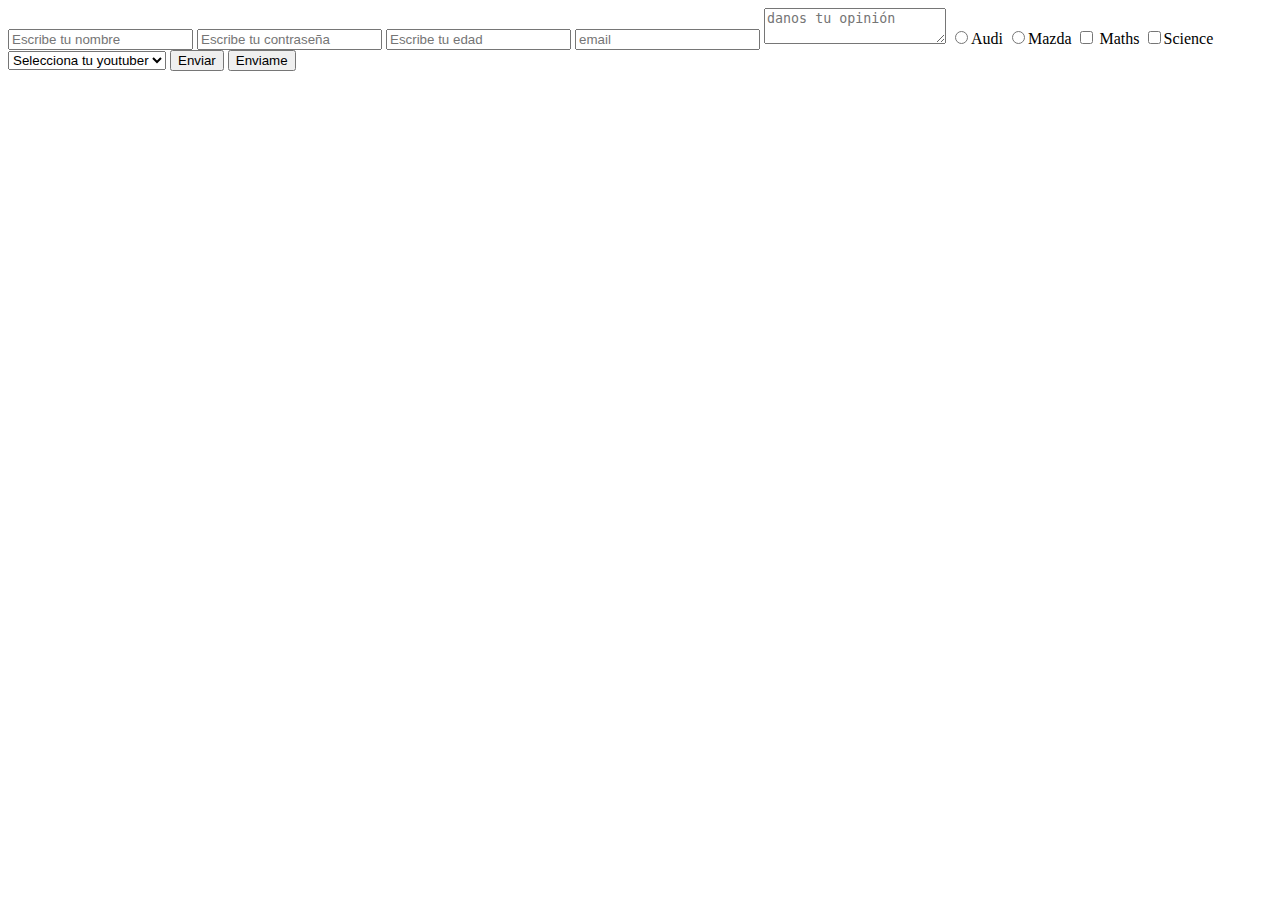
<file: 01 - HTML y CSS/html_css_II/index.html>
<!DOCTYPE html>
<html lang="en">
  <head>
    <meta charset="UTF-8" />
    <meta name="viewport" content="width=device-width, initial-scale=1.0" />
    <title>Document</title>
  </head>
  <body>
    <form action="" method="post">
      <input
        type="text"
        name="name"
        required
        id="name"
        placeholder="Escribe tu nombre"
      />
      <input
        type="password"
        id="password"
        name="password"
        placeholder="Escribe tu contraseña"
      />
      <input type="number" id="age" placeholder="Escribe tu edad" />
      <input type="email" name="email" id="email" placeholder="email" />
      <textarea
        id="textarea"
        row="50"
        cols="20"
        placeholder="danos tu opinión"
      ></textarea>
      <input type="radio" name="car" value="Audi" /><label>Audi</label>
      <input type="radio" name="car" value="Mazda" /><label>Mazda</label>
      <input id="maths" type="checkbox" name="maths" value="Maths" />
      <label for="maths">Maths</label>
      <input
        id="science"
        type="checkbox"
        name="science"
        value="Science"
      /><label for="science">Science</label>
      <select name="Youtubers">
        <option value="" selected disabled>Selecciona tu youtuber</option>
        <option value="Auronplay">Auronplay</option>
        <option value="ElRubius">ElRubius</option>
        <option value="Ibai">Ibai</option>

        <!-- envio de formulario -->
      </select>
      <input type="submit" value="Enviar" />
      <button type="submit">Enviame</button>
    </form>
  </body>
</html>
</file>
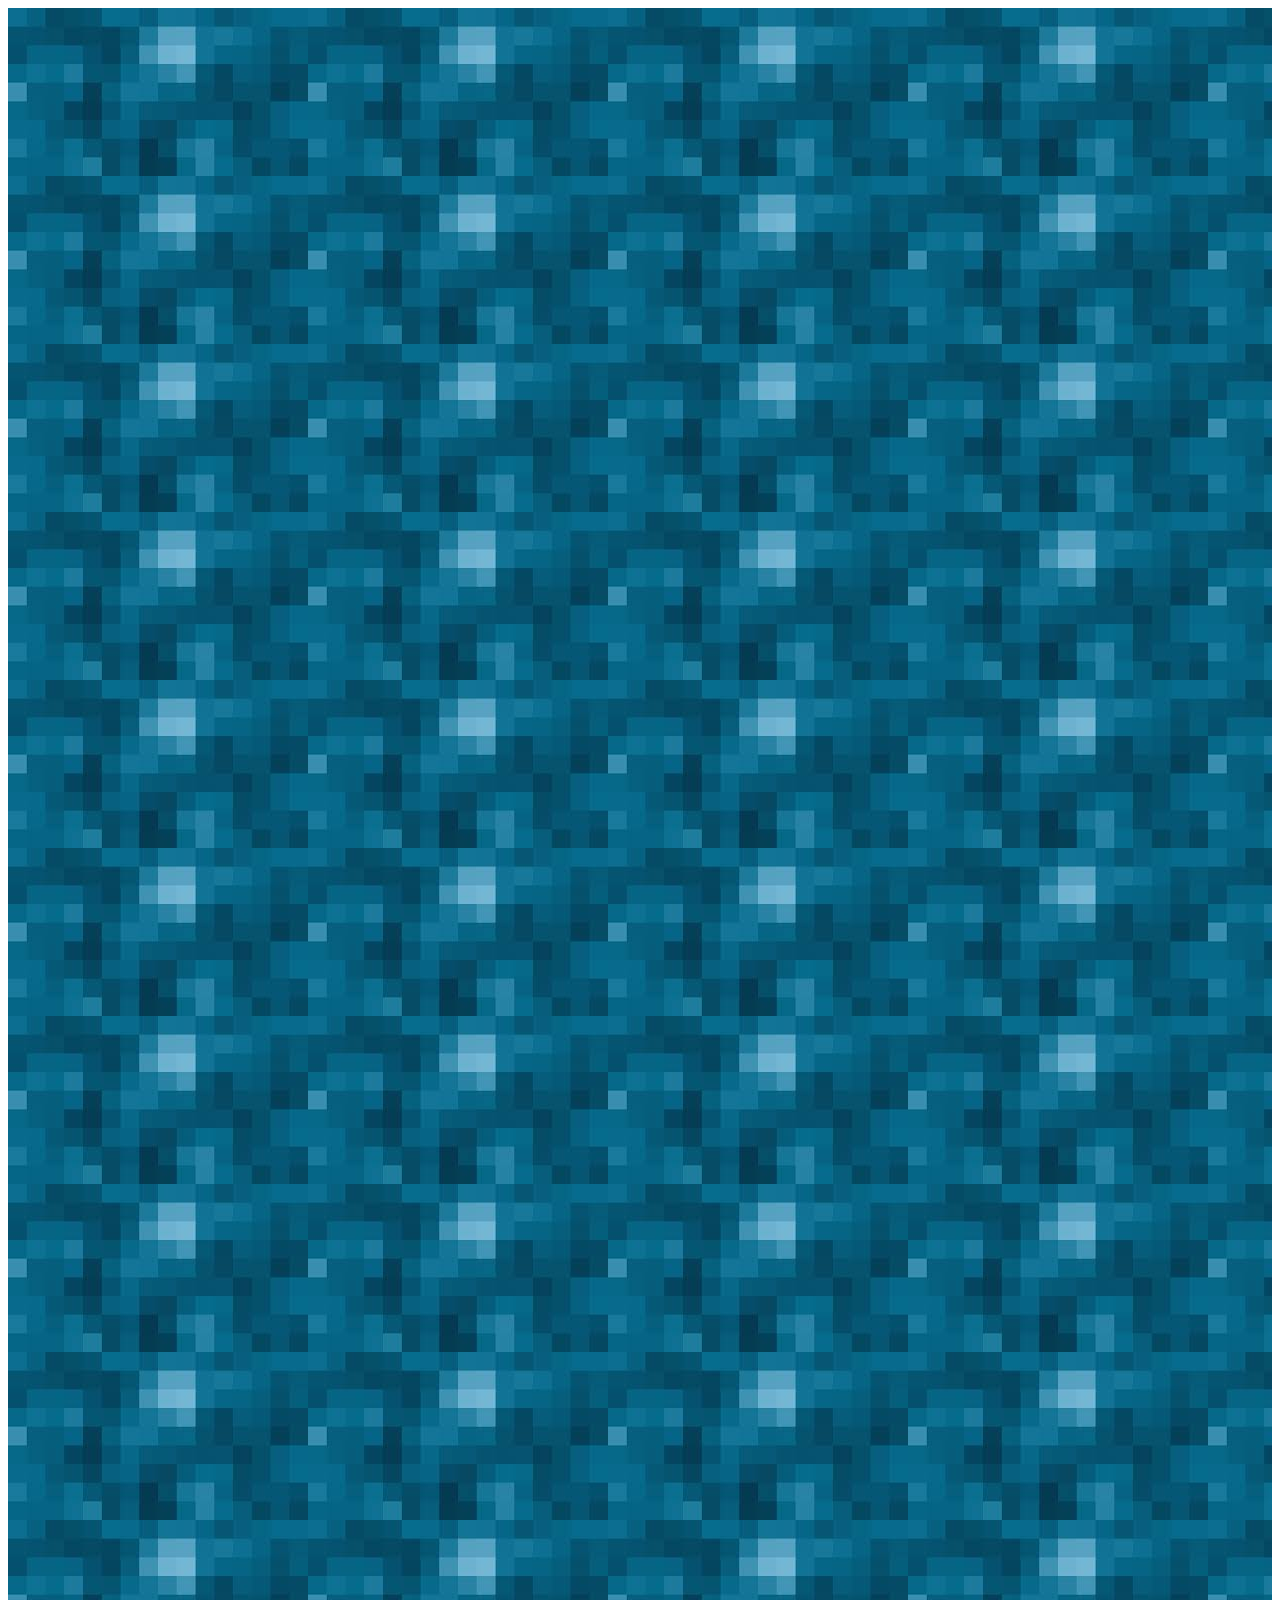
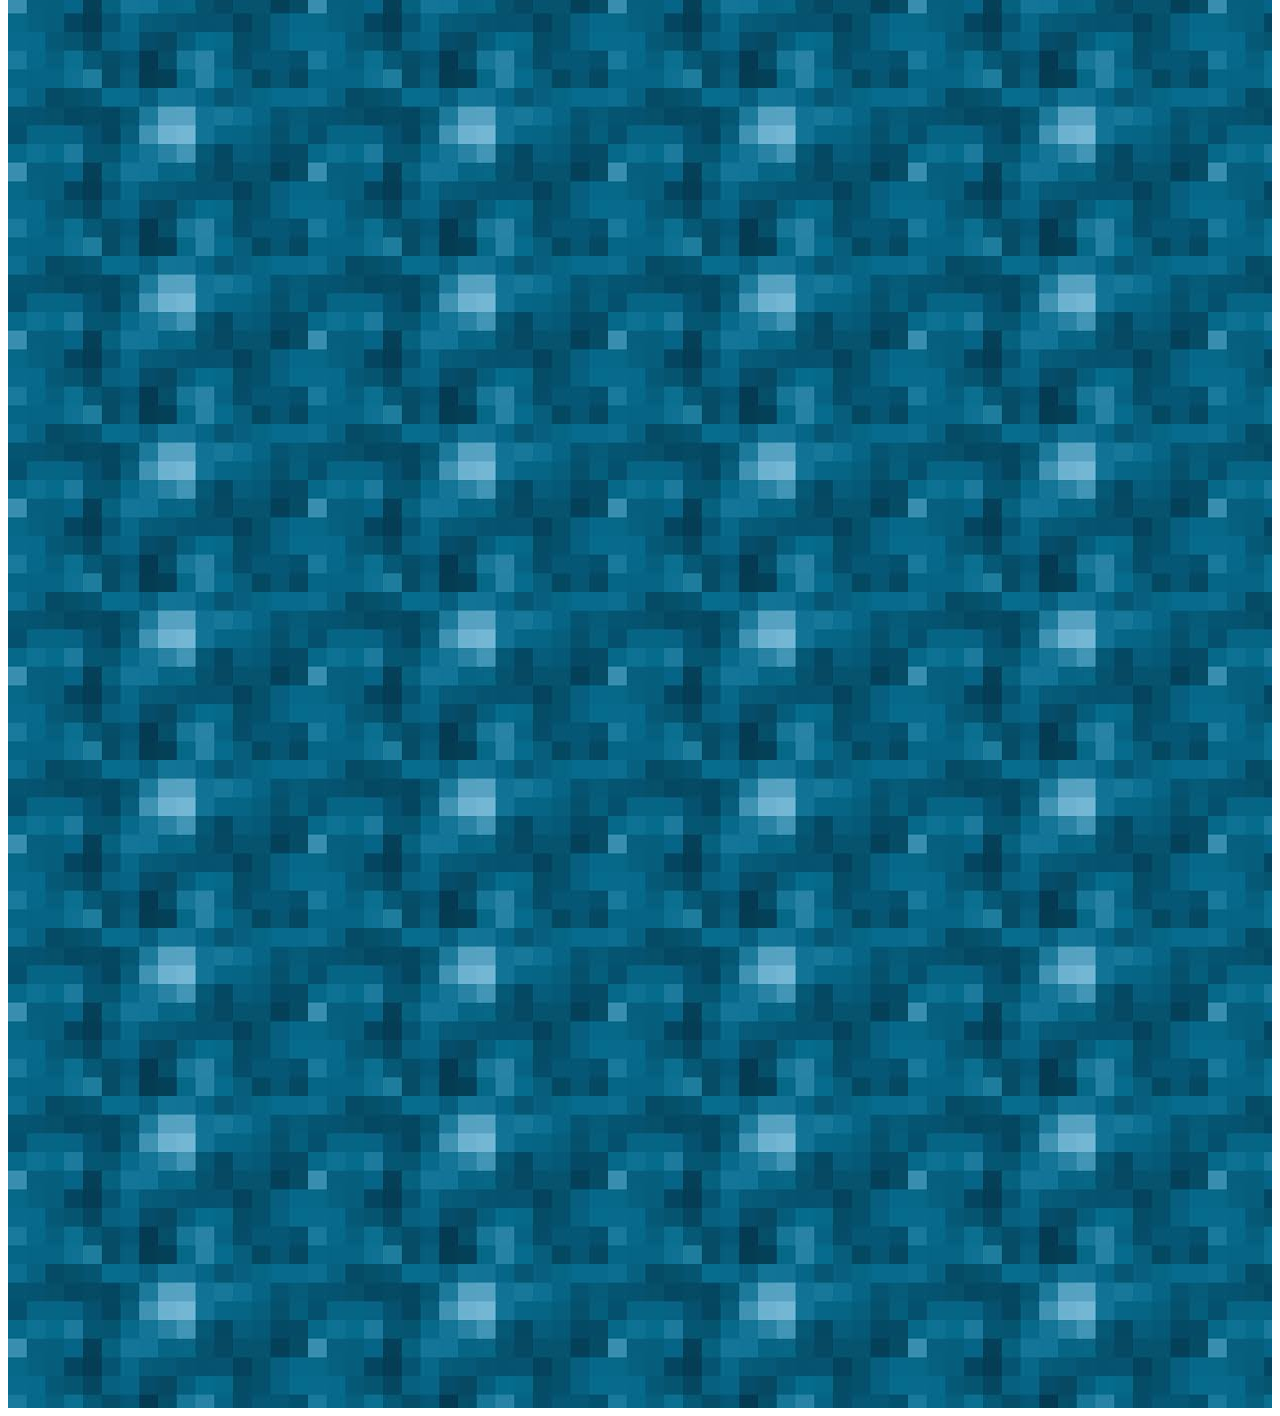
<file: 01 - HTML y CSS/Ejercicios/1/index.html>
<!DOCTYPE html>
<html lang="en">
<head>
    <meta charset="UTF-8">
    <meta name="viewport" content="width=device-width, initial-scale=1.0">
    <title>Document</title>
    <link rel="stylesheet" href="style.css">
</head>
<body>
    <div id="backg"></div>
</body>
</html>
</file>
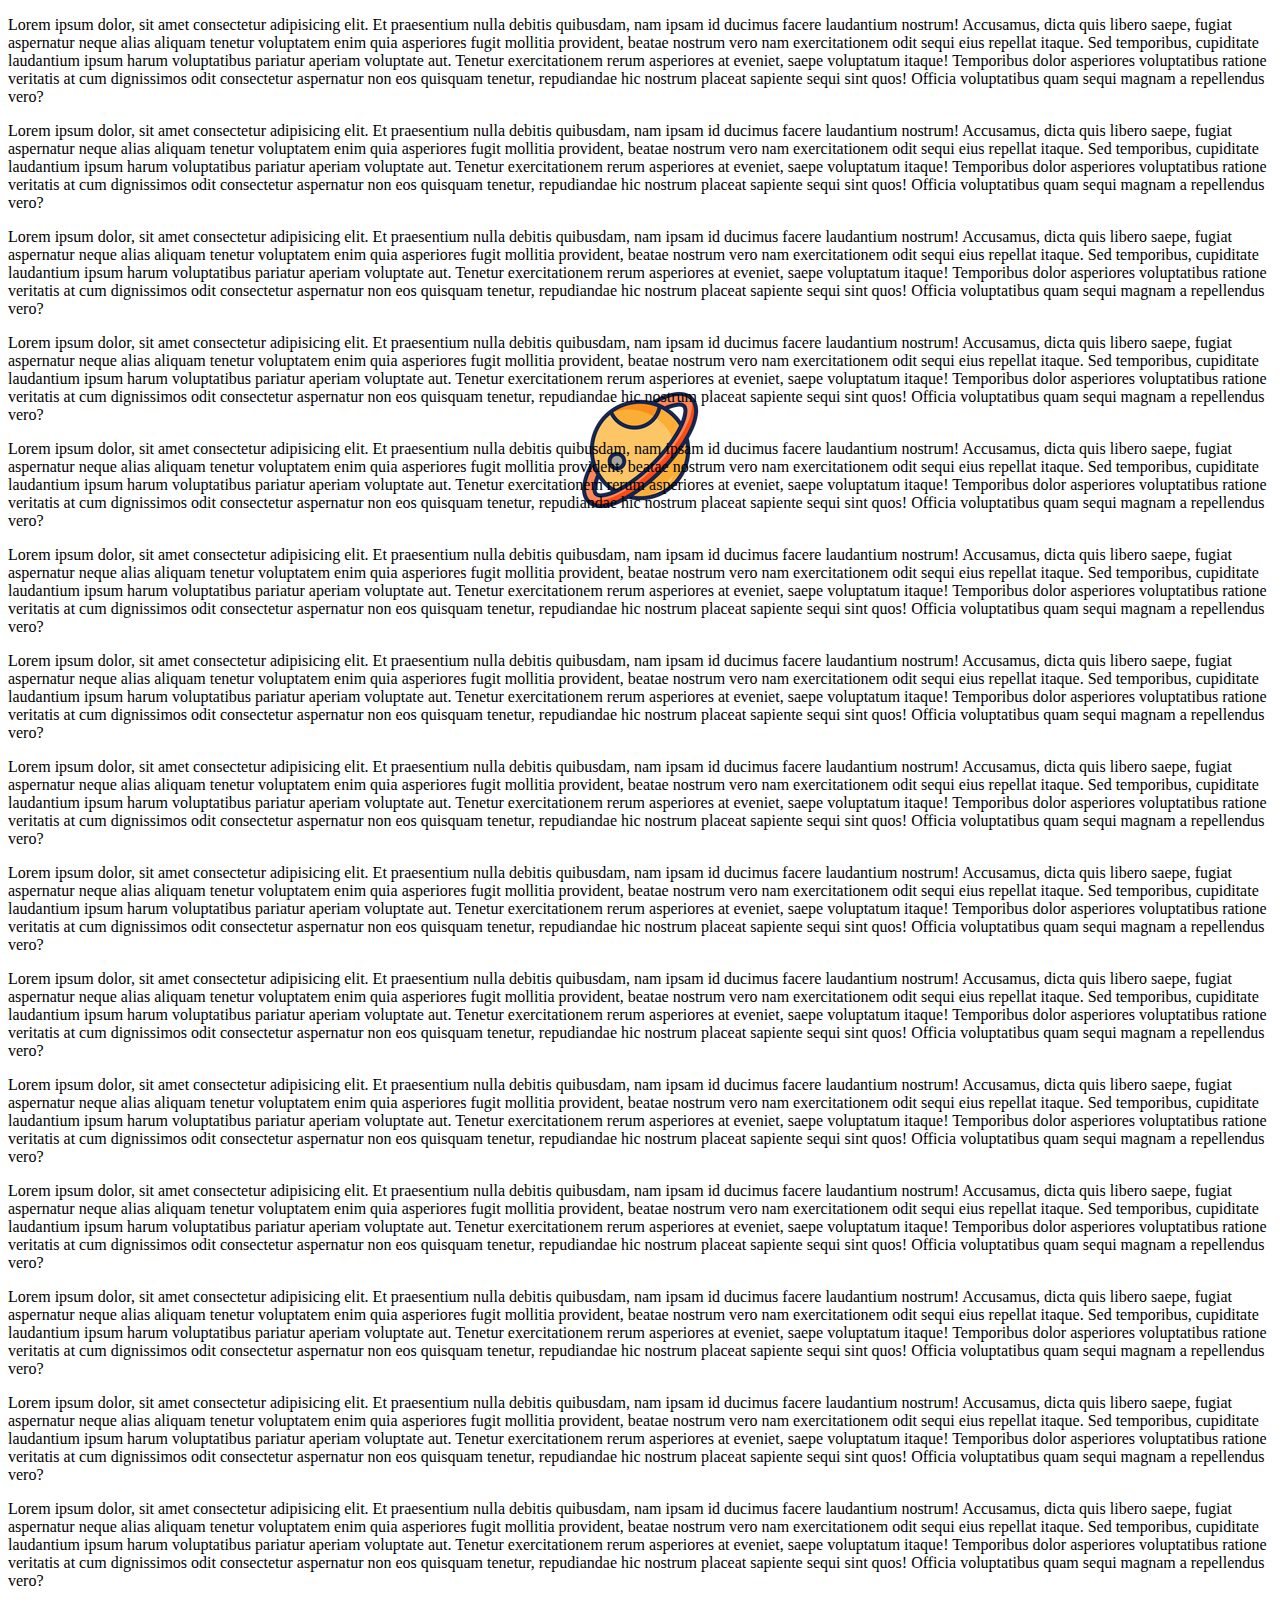
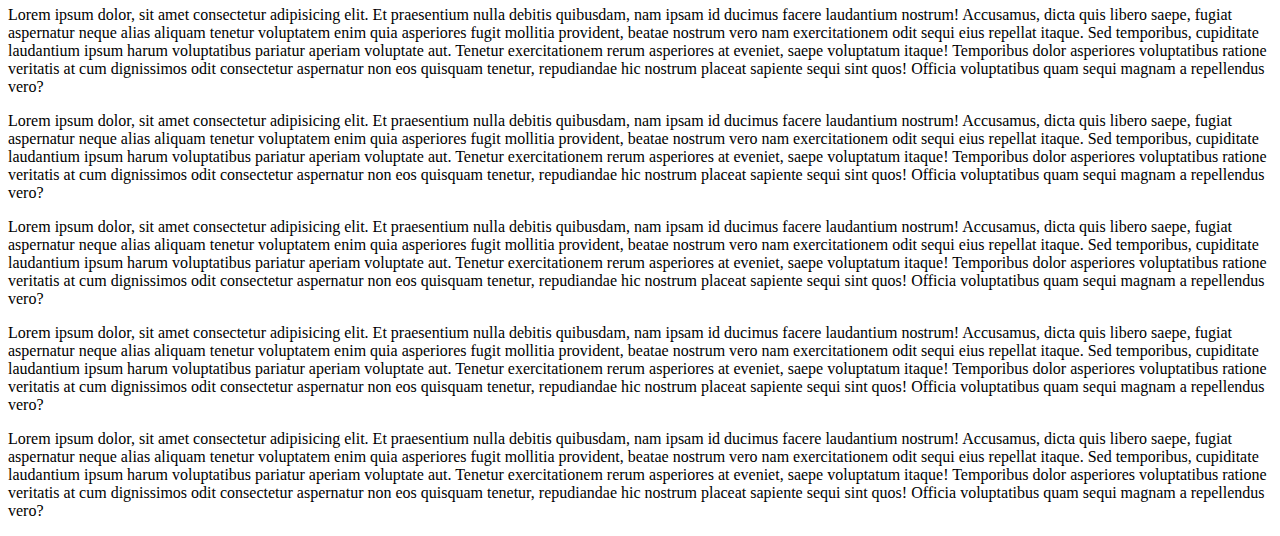
<file: 01 - HTML y CSS/Ejercicios/3/index.html>
<!DOCTYPE html>
<html lang="en">
<head>
    <meta charset="UTF-8">
    <meta name="viewport" content="width=device-width, initial-scale=1.0">
    <title>Document</title>
    <link rel="stylesheet" href="style.css">
</head>
<body>
    <div>
        <p>Lorem ipsum dolor, sit amet consectetur adipisicing elit. Et praesentium nulla debitis quibusdam, nam ipsam id ducimus facere laudantium nostrum! Accusamus, dicta quis libero saepe, fugiat aspernatur neque alias aliquam tenetur voluptatem enim quia asperiores fugit mollitia provident, beatae nostrum vero nam exercitationem odit sequi eius repellat itaque. Sed temporibus, cupiditate laudantium ipsum harum voluptatibus pariatur aperiam voluptate aut. Tenetur exercitationem rerum asperiores at eveniet, saepe voluptatum itaque! Temporibus dolor asperiores voluptatibus ratione veritatis at cum dignissimos odit consectetur aspernatur non eos quisquam tenetur, repudiandae hic nostrum placeat sapiente sequi sint quos! Officia voluptatibus quam sequi magnam a repellendus vero?</p>
        <p>Lorem ipsum dolor, sit amet consectetur adipisicing elit. Et praesentium nulla debitis quibusdam, nam ipsam id ducimus facere laudantium nostrum! Accusamus, dicta quis libero saepe, fugiat aspernatur neque alias aliquam tenetur voluptatem enim quia asperiores fugit mollitia provident, beatae nostrum vero nam exercitationem odit sequi eius repellat itaque. Sed temporibus, cupiditate laudantium ipsum harum voluptatibus pariatur aperiam voluptate aut. Tenetur exercitationem rerum asperiores at eveniet, saepe voluptatum itaque! Temporibus dolor asperiores voluptatibus ratione veritatis at cum dignissimos odit consectetur aspernatur non eos quisquam tenetur, repudiandae hic nostrum placeat sapiente sequi sint quos! Officia voluptatibus quam sequi magnam a repellendus vero?</p>
        <p>Lorem ipsum dolor, sit amet consectetur adipisicing elit. Et praesentium nulla debitis quibusdam, nam ipsam id ducimus facere laudantium nostrum! Accusamus, dicta quis libero saepe, fugiat aspernatur neque alias aliquam tenetur voluptatem enim quia asperiores fugit mollitia provident, beatae nostrum vero nam exercitationem odit sequi eius repellat itaque. Sed temporibus, cupiditate laudantium ipsum harum voluptatibus pariatur aperiam voluptate aut. Tenetur exercitationem rerum asperiores at eveniet, saepe voluptatum itaque! Temporibus dolor asperiores voluptatibus ratione veritatis at cum dignissimos odit consectetur aspernatur non eos quisquam tenetur, repudiandae hic nostrum placeat sapiente sequi sint quos! Officia voluptatibus quam sequi magnam a repellendus vero?</p>
        <p>Lorem ipsum dolor, sit amet consectetur adipisicing elit. Et praesentium nulla debitis quibusdam, nam ipsam id ducimus facere laudantium nostrum! Accusamus, dicta quis libero saepe, fugiat aspernatur neque alias aliquam tenetur voluptatem enim quia asperiores fugit mollitia provident, beatae nostrum vero nam exercitationem odit sequi eius repellat itaque. Sed temporibus, cupiditate laudantium ipsum harum voluptatibus pariatur aperiam voluptate aut. Tenetur exercitationem rerum asperiores at eveniet, saepe voluptatum itaque! Temporibus dolor asperiores voluptatibus ratione veritatis at cum dignissimos odit consectetur aspernatur non eos quisquam tenetur, repudiandae hic nostrum placeat sapiente sequi sint quos! Officia voluptatibus quam sequi magnam a repellendus vero?</p>
        <p>Lorem ipsum dolor, sit amet consectetur adipisicing elit. Et praesentium nulla debitis quibusdam, nam ipsam id ducimus facere laudantium nostrum! Accusamus, dicta quis libero saepe, fugiat aspernatur neque alias aliquam tenetur voluptatem enim quia asperiores fugit mollitia provident, beatae nostrum vero nam exercitationem odit sequi eius repellat itaque. Sed temporibus, cupiditate laudantium ipsum harum voluptatibus pariatur aperiam voluptate aut. Tenetur exercitationem rerum asperiores at eveniet, saepe voluptatum itaque! Temporibus dolor asperiores voluptatibus ratione veritatis at cum dignissimos odit consectetur aspernatur non eos quisquam tenetur, repudiandae hic nostrum placeat sapiente sequi sint quos! Officia voluptatibus quam sequi magnam a repellendus vero?</p>
        <p>Lorem ipsum dolor, sit amet consectetur adipisicing elit. Et praesentium nulla debitis quibusdam, nam ipsam id ducimus facere laudantium nostrum! Accusamus, dicta quis libero saepe, fugiat aspernatur neque alias aliquam tenetur voluptatem enim quia asperiores fugit mollitia provident, beatae nostrum vero nam exercitationem odit sequi eius repellat itaque. Sed temporibus, cupiditate laudantium ipsum harum voluptatibus pariatur aperiam voluptate aut. Tenetur exercitationem rerum asperiores at eveniet, saepe voluptatum itaque! Temporibus dolor asperiores voluptatibus ratione veritatis at cum dignissimos odit consectetur aspernatur non eos quisquam tenetur, repudiandae hic nostrum placeat sapiente sequi sint quos! Officia voluptatibus quam sequi magnam a repellendus vero?</p>
        <p>Lorem ipsum dolor, sit amet consectetur adipisicing elit. Et praesentium nulla debitis quibusdam, nam ipsam id ducimus facere laudantium nostrum! Accusamus, dicta quis libero saepe, fugiat aspernatur neque alias aliquam tenetur voluptatem enim quia asperiores fugit mollitia provident, beatae nostrum vero nam exercitationem odit sequi eius repellat itaque. Sed temporibus, cupiditate laudantium ipsum harum voluptatibus pariatur aperiam voluptate aut. Tenetur exercitationem rerum asperiores at eveniet, saepe voluptatum itaque! Temporibus dolor asperiores voluptatibus ratione veritatis at cum dignissimos odit consectetur aspernatur non eos quisquam tenetur, repudiandae hic nostrum placeat sapiente sequi sint quos! Officia voluptatibus quam sequi magnam a repellendus vero?</p>
        <p>Lorem ipsum dolor, sit amet consectetur adipisicing elit. Et praesentium nulla debitis quibusdam, nam ipsam id ducimus facere laudantium nostrum! Accusamus, dicta quis libero saepe, fugiat aspernatur neque alias aliquam tenetur voluptatem enim quia asperiores fugit mollitia provident, beatae nostrum vero nam exercitationem odit sequi eius repellat itaque. Sed temporibus, cupiditate laudantium ipsum harum voluptatibus pariatur aperiam voluptate aut. Tenetur exercitationem rerum asperiores at eveniet, saepe voluptatum itaque! Temporibus dolor asperiores voluptatibus ratione veritatis at cum dignissimos odit consectetur aspernatur non eos quisquam tenetur, repudiandae hic nostrum placeat sapiente sequi sint quos! Officia voluptatibus quam sequi magnam a repellendus vero?</p>
        <p>Lorem ipsum dolor, sit amet consectetur adipisicing elit. Et praesentium nulla debitis quibusdam, nam ipsam id ducimus facere laudantium nostrum! Accusamus, dicta quis libero saepe, fugiat aspernatur neque alias aliquam tenetur voluptatem enim quia asperiores fugit mollitia provident, beatae nostrum vero nam exercitationem odit sequi eius repellat itaque. Sed temporibus, cupiditate laudantium ipsum harum voluptatibus pariatur aperiam voluptate aut. Tenetur exercitationem rerum asperiores at eveniet, saepe voluptatum itaque! Temporibus dolor asperiores voluptatibus ratione veritatis at cum dignissimos odit consectetur aspernatur non eos quisquam tenetur, repudiandae hic nostrum placeat sapiente sequi sint quos! Officia voluptatibus quam sequi magnam a repellendus vero?</p>
        <p>Lorem ipsum dolor, sit amet consectetur adipisicing elit. Et praesentium nulla debitis quibusdam, nam ipsam id ducimus facere laudantium nostrum! Accusamus, dicta quis libero saepe, fugiat aspernatur neque alias aliquam tenetur voluptatem enim quia asperiores fugit mollitia provident, beatae nostrum vero nam exercitationem odit sequi eius repellat itaque. Sed temporibus, cupiditate laudantium ipsum harum voluptatibus pariatur aperiam voluptate aut. Tenetur exercitationem rerum asperiores at eveniet, saepe voluptatum itaque! Temporibus dolor asperiores voluptatibus ratione veritatis at cum dignissimos odit consectetur aspernatur non eos quisquam tenetur, repudiandae hic nostrum placeat sapiente sequi sint quos! Officia voluptatibus quam sequi magnam a repellendus vero?</p>
        <p>Lorem ipsum dolor, sit amet consectetur adipisicing elit. Et praesentium nulla debitis quibusdam, nam ipsam id ducimus facere laudantium nostrum! Accusamus, dicta quis libero saepe, fugiat aspernatur neque alias aliquam tenetur voluptatem enim quia asperiores fugit mollitia provident, beatae nostrum vero nam exercitationem odit sequi eius repellat itaque. Sed temporibus, cupiditate laudantium ipsum harum voluptatibus pariatur aperiam voluptate aut. Tenetur exercitationem rerum asperiores at eveniet, saepe voluptatum itaque! Temporibus dolor asperiores voluptatibus ratione veritatis at cum dignissimos odit consectetur aspernatur non eos quisquam tenetur, repudiandae hic nostrum placeat sapiente sequi sint quos! Officia voluptatibus quam sequi magnam a repellendus vero?</p>
        <p>Lorem ipsum dolor, sit amet consectetur adipisicing elit. Et praesentium nulla debitis quibusdam, nam ipsam id ducimus facere laudantium nostrum! Accusamus, dicta quis libero saepe, fugiat aspernatur neque alias aliquam tenetur voluptatem enim quia asperiores fugit mollitia provident, beatae nostrum vero nam exercitationem odit sequi eius repellat itaque. Sed temporibus, cupiditate laudantium ipsum harum voluptatibus pariatur aperiam voluptate aut. Tenetur exercitationem rerum asperiores at eveniet, saepe voluptatum itaque! Temporibus dolor asperiores voluptatibus ratione veritatis at cum dignissimos odit consectetur aspernatur non eos quisquam tenetur, repudiandae hic nostrum placeat sapiente sequi sint quos! Officia voluptatibus quam sequi magnam a repellendus vero?</p>
        <p>Lorem ipsum dolor, sit amet consectetur adipisicing elit. Et praesentium nulla debitis quibusdam, nam ipsam id ducimus facere laudantium nostrum! Accusamus, dicta quis libero saepe, fugiat aspernatur neque alias aliquam tenetur voluptatem enim quia asperiores fugit mollitia provident, beatae nostrum vero nam exercitationem odit sequi eius repellat itaque. Sed temporibus, cupiditate laudantium ipsum harum voluptatibus pariatur aperiam voluptate aut. Tenetur exercitationem rerum asperiores at eveniet, saepe voluptatum itaque! Temporibus dolor asperiores voluptatibus ratione veritatis at cum dignissimos odit consectetur aspernatur non eos quisquam tenetur, repudiandae hic nostrum placeat sapiente sequi sint quos! Officia voluptatibus quam sequi magnam a repellendus vero?</p>
        <p>Lorem ipsum dolor, sit amet consectetur adipisicing elit. Et praesentium nulla debitis quibusdam, nam ipsam id ducimus facere laudantium nostrum! Accusamus, dicta quis libero saepe, fugiat aspernatur neque alias aliquam tenetur voluptatem enim quia asperiores fugit mollitia provident, beatae nostrum vero nam exercitationem odit sequi eius repellat itaque. Sed temporibus, cupiditate laudantium ipsum harum voluptatibus pariatur aperiam voluptate aut. Tenetur exercitationem rerum asperiores at eveniet, saepe voluptatum itaque! Temporibus dolor asperiores voluptatibus ratione veritatis at cum dignissimos odit consectetur aspernatur non eos quisquam tenetur, repudiandae hic nostrum placeat sapiente sequi sint quos! Officia voluptatibus quam sequi magnam a repellendus vero?</p>
        <p>Lorem ipsum dolor, sit amet consectetur adipisicing elit. Et praesentium nulla debitis quibusdam, nam ipsam id ducimus facere laudantium nostrum! Accusamus, dicta quis libero saepe, fugiat aspernatur neque alias aliquam tenetur voluptatem enim quia asperiores fugit mollitia provident, beatae nostrum vero nam exercitationem odit sequi eius repellat itaque. Sed temporibus, cupiditate laudantium ipsum harum voluptatibus pariatur aperiam voluptate aut. Tenetur exercitationem rerum asperiores at eveniet, saepe voluptatum itaque! Temporibus dolor asperiores voluptatibus ratione veritatis at cum dignissimos odit consectetur aspernatur non eos quisquam tenetur, repudiandae hic nostrum placeat sapiente sequi sint quos! Officia voluptatibus quam sequi magnam a repellendus vero?</p>
        <p>Lorem ipsum dolor, sit amet consectetur adipisicing elit. Et praesentium nulla debitis quibusdam, nam ipsam id ducimus facere laudantium nostrum! Accusamus, dicta quis libero saepe, fugiat aspernatur neque alias aliquam tenetur voluptatem enim quia asperiores fugit mollitia provident, beatae nostrum vero nam exercitationem odit sequi eius repellat itaque. Sed temporibus, cupiditate laudantium ipsum harum voluptatibus pariatur aperiam voluptate aut. Tenetur exercitationem rerum asperiores at eveniet, saepe voluptatum itaque! Temporibus dolor asperiores voluptatibus ratione veritatis at cum dignissimos odit consectetur aspernatur non eos quisquam tenetur, repudiandae hic nostrum placeat sapiente sequi sint quos! Officia voluptatibus quam sequi magnam a repellendus vero?</p>
        <p>Lorem ipsum dolor, sit amet consectetur adipisicing elit. Et praesentium nulla debitis quibusdam, nam ipsam id ducimus facere laudantium nostrum! Accusamus, dicta quis libero saepe, fugiat aspernatur neque alias aliquam tenetur voluptatem enim quia asperiores fugit mollitia provident, beatae nostrum vero nam exercitationem odit sequi eius repellat itaque. Sed temporibus, cupiditate laudantium ipsum harum voluptatibus pariatur aperiam voluptate aut. Tenetur exercitationem rerum asperiores at eveniet, saepe voluptatum itaque! Temporibus dolor asperiores voluptatibus ratione veritatis at cum dignissimos odit consectetur aspernatur non eos quisquam tenetur, repudiandae hic nostrum placeat sapiente sequi sint quos! Officia voluptatibus quam sequi magnam a repellendus vero?</p>
        <p>Lorem ipsum dolor, sit amet consectetur adipisicing elit. Et praesentium nulla debitis quibusdam, nam ipsam id ducimus facere laudantium nostrum! Accusamus, dicta quis libero saepe, fugiat aspernatur neque alias aliquam tenetur voluptatem enim quia asperiores fugit mollitia provident, beatae nostrum vero nam exercitationem odit sequi eius repellat itaque. Sed temporibus, cupiditate laudantium ipsum harum voluptatibus pariatur aperiam voluptate aut. Tenetur exercitationem rerum asperiores at eveniet, saepe voluptatum itaque! Temporibus dolor asperiores voluptatibus ratione veritatis at cum dignissimos odit consectetur aspernatur non eos quisquam tenetur, repudiandae hic nostrum placeat sapiente sequi sint quos! Officia voluptatibus quam sequi magnam a repellendus vero?</p>
        <p>Lorem ipsum dolor, sit amet consectetur adipisicing elit. Et praesentium nulla debitis quibusdam, nam ipsam id ducimus facere laudantium nostrum! Accusamus, dicta quis libero saepe, fugiat aspernatur neque alias aliquam tenetur voluptatem enim quia asperiores fugit mollitia provident, beatae nostrum vero nam exercitationem odit sequi eius repellat itaque. Sed temporibus, cupiditate laudantium ipsum harum voluptatibus pariatur aperiam voluptate aut. Tenetur exercitationem rerum asperiores at eveniet, saepe voluptatum itaque! Temporibus dolor asperiores voluptatibus ratione veritatis at cum dignissimos odit consectetur aspernatur non eos quisquam tenetur, repudiandae hic nostrum placeat sapiente sequi sint quos! Officia voluptatibus quam sequi magnam a repellendus vero?</p>
        <p>Lorem ipsum dolor, sit amet consectetur adipisicing elit. Et praesentium nulla debitis quibusdam, nam ipsam id ducimus facere laudantium nostrum! Accusamus, dicta quis libero saepe, fugiat aspernatur neque alias aliquam tenetur voluptatem enim quia asperiores fugit mollitia provident, beatae nostrum vero nam exercitationem odit sequi eius repellat itaque. Sed temporibus, cupiditate laudantium ipsum harum voluptatibus pariatur aperiam voluptate aut. Tenetur exercitationem rerum asperiores at eveniet, saepe voluptatum itaque! Temporibus dolor asperiores voluptatibus ratione veritatis at cum dignissimos odit consectetur aspernatur non eos quisquam tenetur, repudiandae hic nostrum placeat sapiente sequi sint quos! Officia voluptatibus quam sequi magnam a repellendus vero?</p>
    </div>
</body>
</html>
</file>
<file: 01 - HTML y CSS/Ejercicios/1/style.css>
*{
    box-sizing: border-box;
    padding: 0;
    padding: 0;
}

#backg {
    height: 3000px;
    background-image: url(img_loop.jpeg);
    background-size:auto;
}
</file>
<file: 01 - HTML y CSS/Ejercicios/3/style.css>
*{
    box-sizing: border-box;
    padding: 0;
    padding: 0;
}
div{
    background-image: url(../saturn_icon_182816.ico);
    background-repeat: no-repeat;
    background-position: center ;
    background-attachment: fixed;
}
</file>
